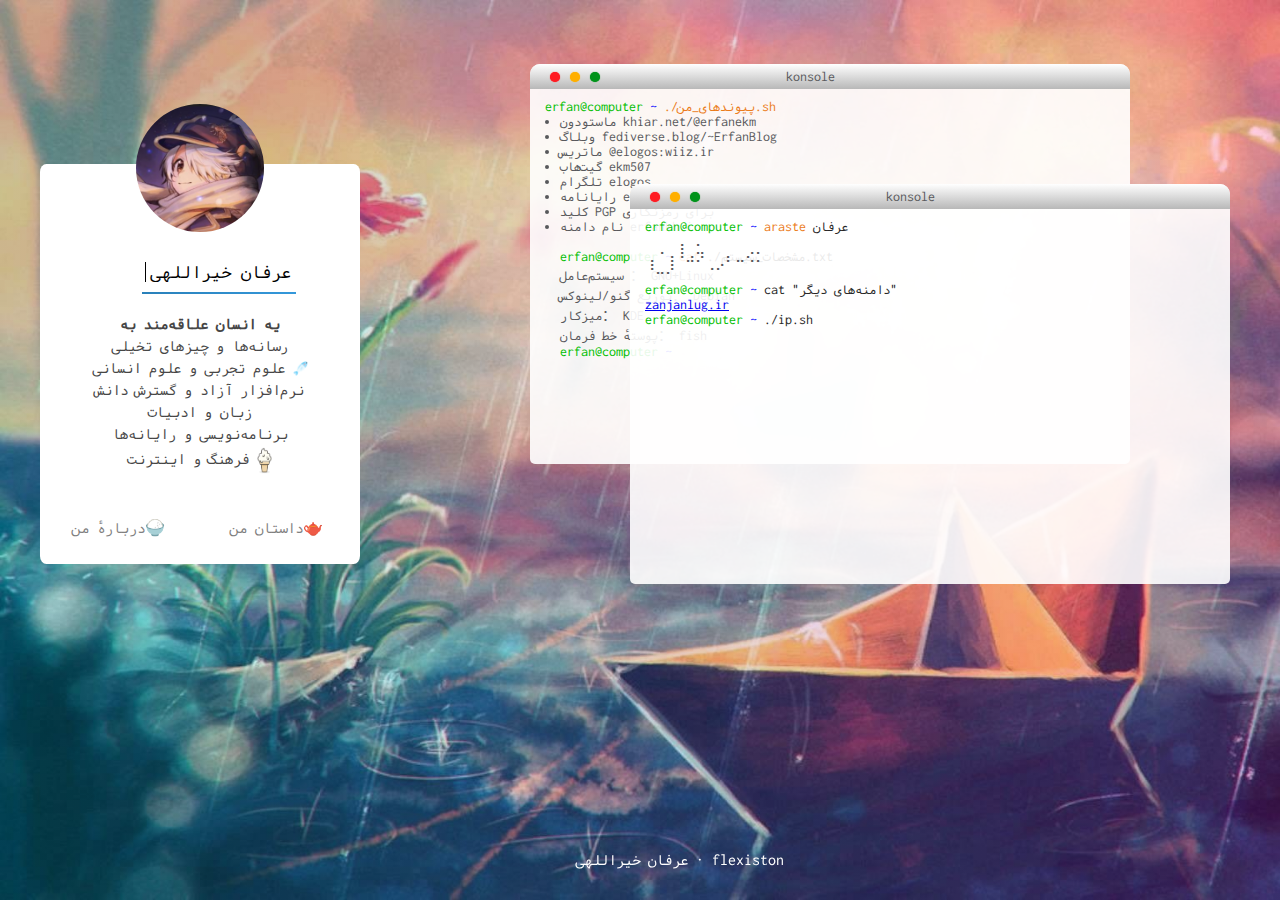
<file: index.html>
<!DOCTYPE html>
<html lang="zh-CN">

<head>
    <meta charset="UTF-8">
    <meta name="viewport"
        content="width=device-width,initial-scale=1.0,maximum-scale=1.0,minimum-scale=1.0,user-scalable=no">

    <title>عرفان</title>
    <meta name="description"
        content="erfan">
    <meta name="keywords" content="Flexiston,Flexistonの个人主页,主页,前端">
    <link rel="stylesheet" type="text/css" href="FiraCode.css">
    <link rel="stylesheet" type="text/css" href="flesx.css">
    <link rel="shortcut icon" href="./favicon.ico">
</head>

<body>
    <div id="box">
        <!-- 个人资料卡片 -->
        <div class="meBox">
            <!-- 头像 -->
            <div class="headPhoto"></div>
            <!-- 介绍 -->
            <div class="meBox-title" dir="auto">
                <p>عرفان خیراللهی</p>
                <div class="fg"></div>
            </div>
            <div class="meBox-text">
                <p><b>یه انسان علاقه‌مند به </b></p>
                <p>رسانه‌ها و چیزهای تخیلی</p>
                <p>علوم تجربی و علوم انسانی <img src="./img/fish.png" alt="冰激凌" style="width: 15px; vertical-align: middle;"></p>
                <p>نرم‌افزار آزاد و گسترش دانش</p>
                <p>زبان و ادبیات</p>
                <p>برنامه‌نویسی و رایانه‌ها</p>
                <p>فرهنگ و اینترنت <img src="./img/002.png" alt="冰激凌" style="width: 15px; vertical-align: middle;"></p>
            </div>
            <!-- 两个按钮 -->
            <div class="meBox-Button">
                <a href="about.html">دربارهٔ من🍚</a>
                <a href="bio.html">داستان من🫖</a>
            </div>
        </div>

        <!-- 伪终端介绍 -->
        <div id="cmdBox", dir="auto">
            <!-- 第一个终端 -->
            <div class="cmd">
                <!-- 三个按钮 -->
                <div class="click">
                    <div class="red"></div>
                    <div class="yellow"></div>
                    <div class="green"></div>
                </div>
                <!-- 顶部标题 -->
                <div class="title">
                    <span>konsole</span>
                </div>
                <!-- 终端内文字 -->
                <div class="cmdText", dir="ltr">
                    <span style="color: rgb(0, 190, 0);">erfan@computer</span>
                    <span style="color: blue;">~</span>
                    <span style="color: rgb(235, 124, 26);">./پیوندهای_من.sh</span>
                    <br />
                    <ul class="ul">
                        <li><a rel="me" href="https://khiar.net/@erfanekm">ماستودون khiar.net/@erfanekm</a></li>
                        <li><a href="https://fediverse.blog/~/ErfanBlog">وبلاگ fediverse.blog/~ErfanBlog</a></li>
                        <!-- <li><a href="https://farkascity.org/erfan/">روزمره‌ها farkascity.org/erfan</a></li>
                        <li><a href="https://writ.ee/erfan/">چیزهای تخیلی writ.ee/erfan</a></li> -->
                        <li>ماتریس @elogos:wiiz.ir</a></li>
                        <li><a href="https://github.com/ekm507">گیت‌هاب ekm507 </a></li>
                        <li><a href="https://t.me/elogos">تلگرام elogos </a></li>
                        <li><a href="mailto:ekm507@gmail.com">رایانامه ekm507@gmail.com </a></li>
                        <li><a href="./pgpkey.asc">کلید PGP برای رمزنگاری </a></li>
                        <li><a href="https://erfankh.ir">نام دامنه erfankh.ir </a></li>

                    <br />
                    <span style="color: rgb(0, 190, 0);">erfan@computer</span>
                    <span style="color: blue;">~</span>
                    <span style="color: rgb(235, 124, 26);">cat</span>
                    <span style="color: rgb(39, 39, 39);"> ./مشخصات_سیستم.txt</span>
                    <p>سیستم‌عامل ： GNU+Linux</p>
                    <p>توزیع گنو/لینوکس： Debian</p>
                    <p>میزکار： KDE</p>
                    <p>پوستهٔ خط فرمان： fish</p>
                    <span style="color: rgb(0, 190, 0);">erfan@computer</span>
                    <span style="color: blue;">~</span>
                </div>
            </div>
            <!-- 第二个终端 -->
            <div class="cmd cmd2">
                <!-- 三个按钮 -->
                <div class="click">
                    <div class="red"></div>
                    <div class="yellow"></div>
                    <div class="green"></div>
                </div>
                <!-- 顶部标题 -->
                <div class="title">
                    <span>konsole</span>
                </div>
                <!-- 终端内文字 -->
                <div class="cmdText">
                    <span style="color: rgb(0, 190, 0);">erfan@computer</span>
                    <span style="color: blue;">~</span>
                    <span style="color: rgb(235, 124, 26);">araste</span>
                    <span style="color: rgb(39, 39, 39);"> عرفان</span>
                    <br>
                        ⠀⠀⠀⢠⠀⠄⠀⠀⠀⠀⠀⠀
                    <br>
                    ⢠⠈⢰⠘⠴⠝⠀⢀⠆⠤⠪⠅
                    <br>
                        ⠈⠒⠊⠀⠀⠀⠈⠁⠀⠀⠀⠀

                    <br>
                    <span style="color: rgb(0, 190, 0);">erfan@computer</span>
                    <span style="color: blue;">~</span>
                    <span style="color: rgb(39, 39, 39);">cat "دامنه‌های دیگر"</span>
                    
                    <p class="hito"> <a href="https://zanjanlug.ir"> zanjanlug.ir </a> </p>
                    <span style="color: rgb(0, 190, 0);">erfan@computer</span>
                    <span style="color: blue;">~</span>
                    <span style="color: rgb(39, 39, 39);">./ip.sh</span>
                    <p class="getip"></p>
                </div>
            </div>
        </div>
    </div>

    <!-- 页脚 -->
    <div id="footer">
        <p>عرفان خیراللهی ·  
            <a href="https://github.com/Flexiston/homepage" target="_blank" style="color:inherit">flexiston</a>
        </p>
    </div>
</body>

</html>
</file>
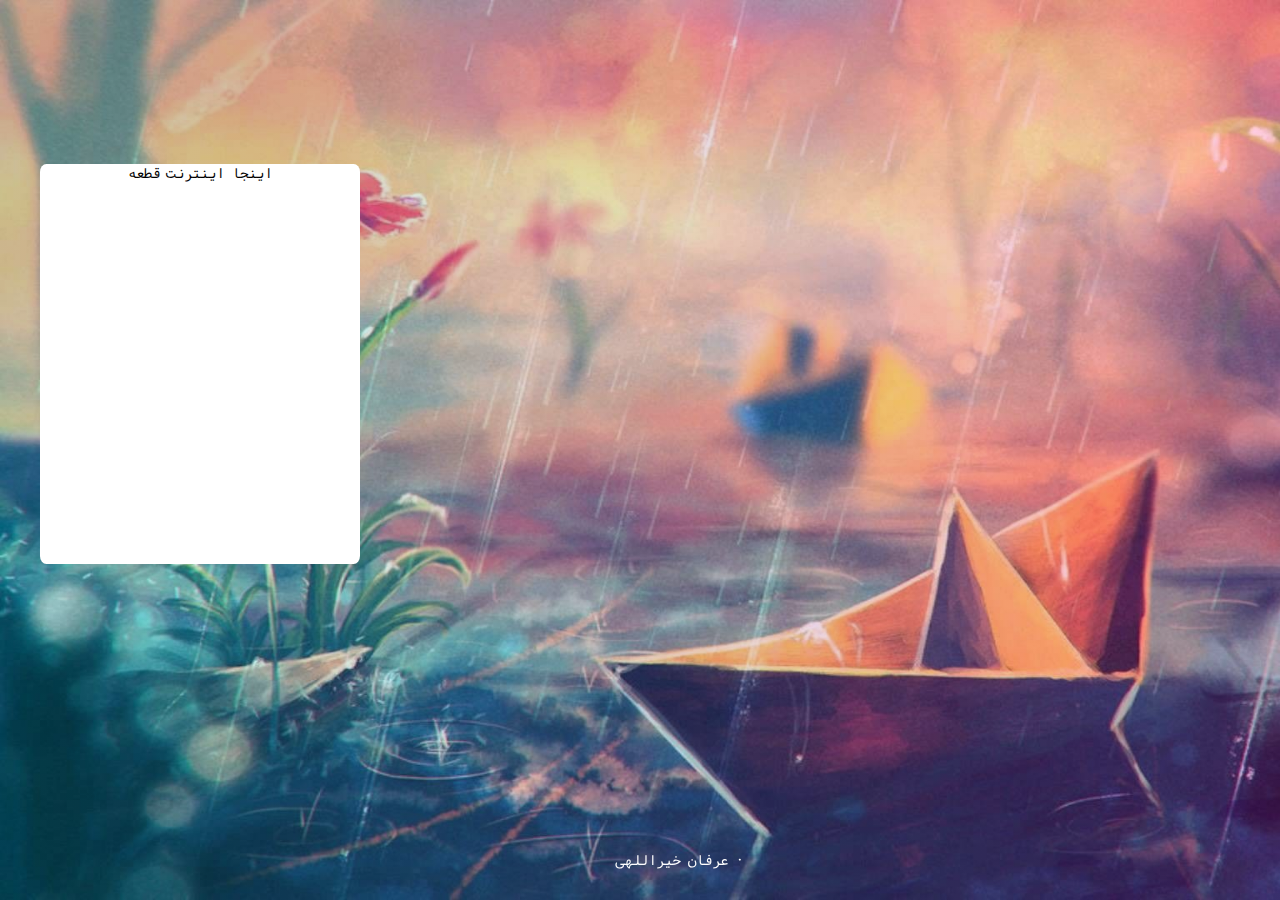
<file: f/index.html>
<!DOCTYPE html>
<html lang="zh-CN">

<head>
    <meta charset="UTF-8">
    <meta name="viewport"
        content="width=device-width,initial-scale=1.0,maximum-scale=1.0,minimum-scale=1.0,user-scalable=no">

    <title>عرفان</title>
    <meta name="description"
        content="erfan">
    <meta name="keywords" content="Flexiston,Flexistonの个人主页,主页,前端">
    <link rel="stylesheet" type="text/css" href="../FiraCode.css">
    <link rel="stylesheet" type="text/css" href="../flesx.css">
    <link rel="shortcut icon" href="./favicon.ico">
</head>

<body>
    <div id="box">
        <!-- 个人资料卡片 -->
        <div class="meBox">
		<p>
		اینجا اینترنت قطعه
		</p>
            <!-- 头像 -->
            </div>
        </div>
    </div>

    <!-- 页脚 -->
    <div id="footer">
        <p>عرفان خیراللهی ·  
        </p>
    </div>
</body>

</html>
</file>
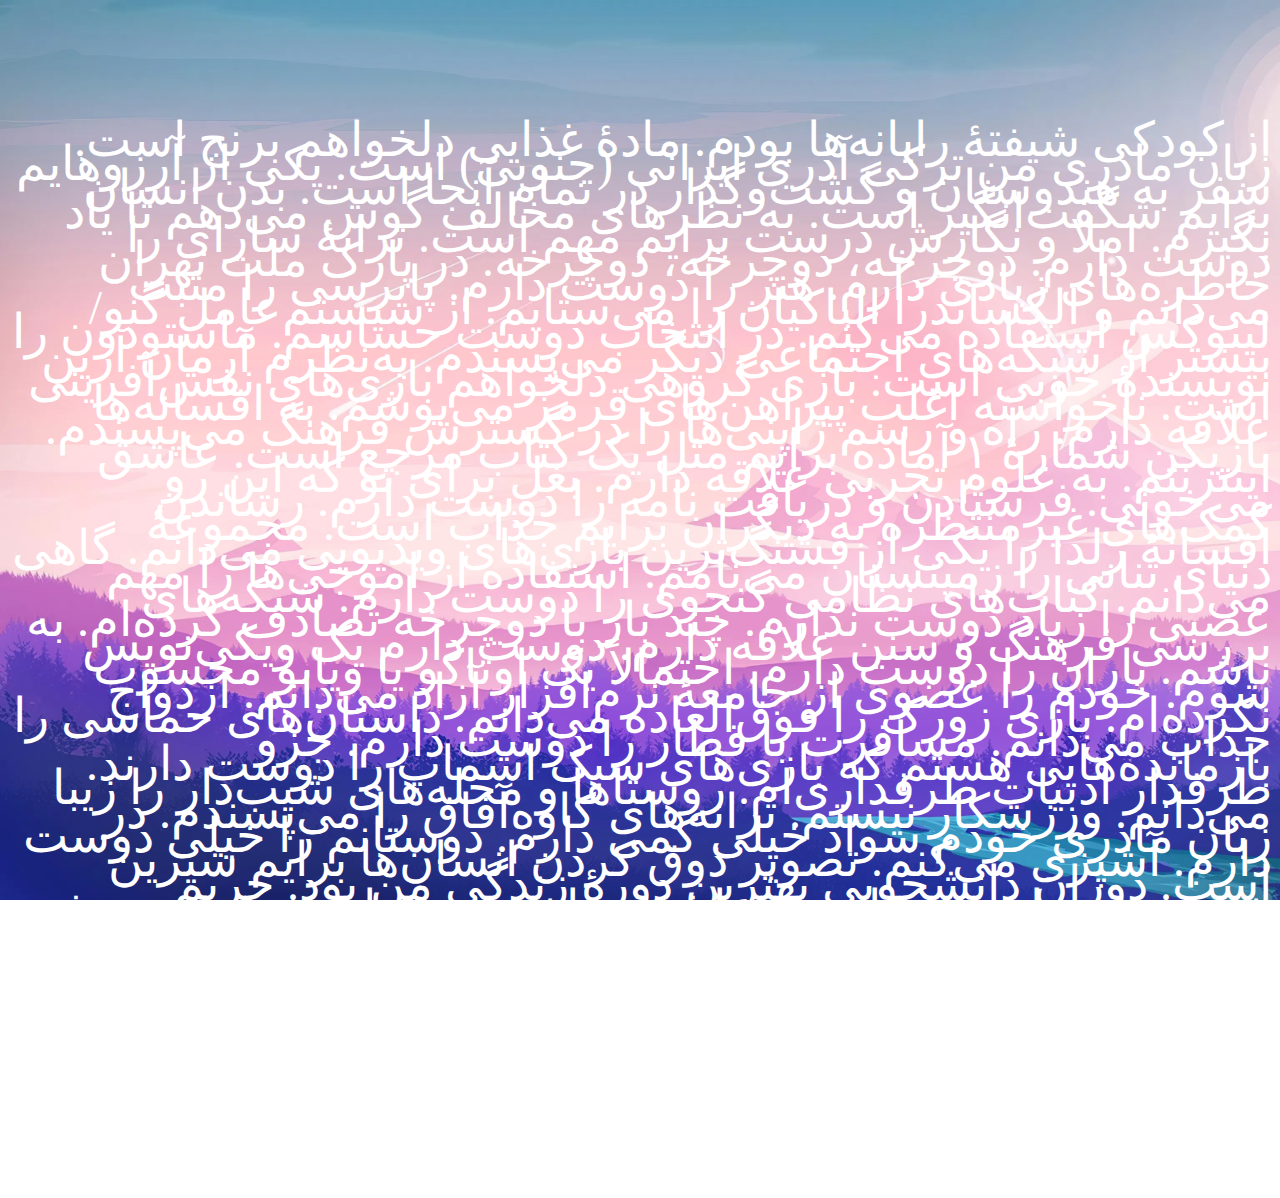
<file: about.html>
<!DOCTYPE html>
<html>
    <head>
        <title>دربارهٔ من</title>
        <meta charset="UTF-8">
        <link rel="stylesheet" type="text/css" href="about_style.css">
        <!-- <link href="style.css" rel="stylesheet"> -->
    </head>
    <body>
       <div id="text", dir="rtl">
	<!--more than 100 lines needed here-->
            <span>از کودکی شیفتهٔ رایانه‌ها بودم.</span>
            <span>مادهٔ غذایی دلخواهم برنج است.</span>
            <span>زبان مادری من ترکی آذری ایرانی (جنوبی) است.</span>
            <span>یکی از آرزوهایم سفر به هندوستان و گشت‌وگذار در تمام آنجا است.</span>
            <span>بدن انسان برایم شگفت‌انگیز است.</span>
            <span>به نظرهای مخالف گوش می‌دهم تا یاد بگیرم.</span>
            <span>املا و نگارش درست برایم مهم است.</span>
            <span>ترانهٔ سارای را دوست دارم.</span>
            <span>دوچرخه، دوچرخه، دوچرخه.</span>
            <span>در پارک ملت تهران خاطره‌های زیادی دارم.</span>
            <span>هنر را دوست دارم.</span>
            <span>پایرسی را مثبت می‌دانم و الکساندرا الباکیان را می‌ستایم.</span>
            <span>از سیستم‌عامل گنو/لینوکس استفاده می‌کنم.</span>
            <span>در انتخاب دوست حساسم.</span>
            <span>ماستودون را بیشتر از شبکه‌های اجتماعی دیگر می‌پسندم.</span>
            <span>به‌نظرم آرمان آرین نویسندهٔ خوبی است.</span>
            <span>بازی گروهی دلخواهم بازی‌های نقش‌آفرینی است.</span>
            <span>ناخواسته اغلب پیراهن‌های قرمز می‌پوشم.</span>
            <span>به افسانه‌ها علاقه دارم.</span>
            <span>راه و رسم ژاپنی‌ها را در گسترش فرهنگ می‌پسندم.</span>
            <span>بازیکن شمارهٔ ۱ آماده برایم مثل یک کتاب مرجع است.</span>
            <span>عاشق اینترنتم.</span>
            <span>به علوم تجربی علاقه دارم.</span>
            <span>بغل برای تو که این رو می‌خونی.</span>
            <span>فرستادن و دریافت نامه را دوست دارم.</span>
            <span>رساندن کمک‌های غیرمنتظره به دیگران برایم جذاب است.</span>
            <span>مجموعهٔ افسانهٔ زلدا را یکی از قشنگ‌ترین بازی‌های ویدیویی می‌دانم.</span>
            <span>گاهی دنیای تنانی را زمینستان می‌نامم.</span>
            <span>استفاده از اموجی‌ها را مهم می‌دانم.</span>
            <span>کتاب‌های نظامی گنجوی را دوست دارم.</span>
            <span>شبکه‌های عصبی را زیاد دوست ندارم.</span>
            <span>چند بار با دوچرخه تصادف کرده‌ام.</span>
            <span>به بررسی فرهنگ و سنن علاقه دارم.</span>
            <span>دوست دارم یک ویکی‌نویس باشم.</span>
            <span>باران را دوست دارم.</span>
            <span>احتمالاً یک اوتاکو یا ویابو محسوب شوم.</span>
            <span>خودم را عضوی از جامعهٔ نرم‌افزار آزاد می‌دانم.</span>
            <span>ازدواج نکرده‌ام.</span>
            <span>بازی زورک را فوق‌العاده می‌دانم.</span>
            <span>داستان‌های حماسی را جذاب می‌دانم.</span>
            <span>مسافرت با قطار را دوست دارم.</span>
            <span>جزو بازمانده‌هایی هستم که بازی‌های سبک اشماپ را دوست دارند.</span>
            <span>طرفدار ادبیات طرفداری‌ام.</span>
            <span>روستاها و محله‌های شیب‌دار را زیبا می‌دانم.</span>
            <span>ورزشکار نیستم.</span>
            <span>ترانه‌های کاوه‌آفاق را می‌پسندم.</span>
            <span>در زبان مادری خودم سواد خیلی کمی دارم.</span>
            <span>دوستانم را خیلی دوست دارم.</span>
            <span>آشپزی می‌کنم.</span>
            <span>تصویر ذوق کردن انسان‌ها برایم شیرین است.</span>
            <span>دوران دانشجویی بهترین دورهٔ زندگی من بود.</span>
            <span>حریم خصوصی برایم مهم است.</span>
            <span>عاشق ساختن چیزهای جدیدم.</span>
            <span>همیشه دلیلی برای هیجان داشتن برای آینده پیدا می‌کنم یا می‌سازم.</span>
            <span>دوست دارم زبان ژاپنی را یاد بگیرم.</span>
            <span>دوست‌های برخط زیادی دارم.</span>
            <span>مجموعهٔ راهنمای کهکشان را یک داستان بسیار زیبا می‌دانم.</span>
            <span>سالم‌ام.</span>
            <span>نوشیدنی گازدار دلخواهم دلستر هلویی است.</span>
            <span>صدای سماور روشن و آب درحال‌جوشیدن را دوست دارم.</span>
            <span>باد را دوست ندارم.</span>
            <span>کتاب کلیدر را قشنگ می‌دانم.</span>
            <span>عاشق فعالیت‌های اجتماعی هستم.</span>
            <span>از پردازش صدا و تصویر خوشم می‌آید.</span>
            <span>چیزهای تخیلی را دوست دارم.</span>
            <span>گاهی از چشمه‌های اطراف آب می‌نوشم.</span>
            <span>زبان و ادبیات فارسی را دوست دارم.</span>
            <span>شهاب، ماهواره و فال نیک.</span>
            <span>گاهی داستان‌های شفاهی طنز نقل می‌کنم.</span>
            <span>خرده‌فرهنگ یامی‌کاوایی را دوست ندارم.</span>
            <span>بمرانی خوانندهٔ خوبی است.</span>
            
        </div>
    </body>
</html>
</file>
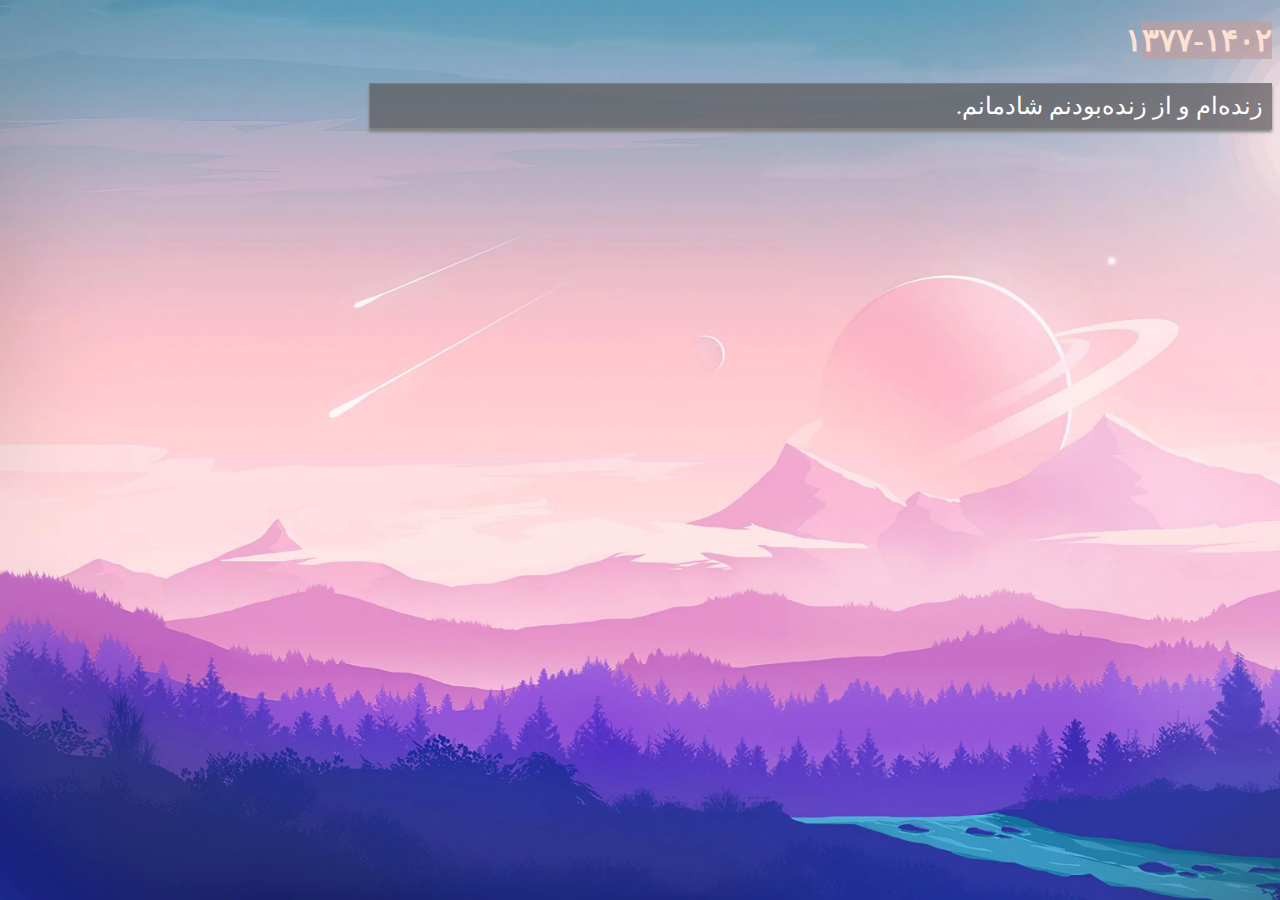
<file: bio.html>
<!DOCTYPE html>
<html>
    <head>
        <title>داستان زندگی من</title>
        <meta charset="UTF-8">
    </head>
    <body dir="rtl">
        <style>
         body {
             font-family:"Vazir Code";
             color:rgb(255, 255, 255);
             background-color: black;
             background-image: url('./img/banner2.webp');
             background-repeat: no-repeat;
             background-attachment: fixed;
             background-size: cover;

         }


        h1 {
             color:#ffe1d4;
             background: rgba(192, 157, 157, 0.685);
             max-width: 130px;

        }
         p {
             font-size:150%;
             background: rgba(88, 84, 84, 0.685);
             border: 1px solid gray;
             box-shadow: 0 3px 3px gray;
             width:70%;
             min-width: 500px;
             max-width: 1000px;
             padding: 8px;
         }
        </style>
        <!-- 
        1. 🌄 Awakened by the dawn's first brushstroke, a story unfolded in the hues of possibility, where melodies of existence intertwined with the symphony of time.
        
        2. 📚 Within the pages of ancient manuscripts and ink-stained tomes, a collection of wisdom and knowledge embraced the spirit of inquiry and illuminated the path.
        
        3. ⛵️ Guided by the currents of curiosity, a ship set sail upon an ocean of experiences, navigating through serene waters and tempestuous tides alike.
        
        4. 🚶‍♂️ Stepping upon the mosaic of cobblestones, a wanderer embarked on a dance with destinations, leaving behind imprints of footsteps on roads less traveled.
        
        5. 🌿 Amongst the seasons' kaleidoscope, a seed rooted deep in the fertile soil, growing branches that sprawled towards the sky, reaching for the sunlight's caress.
        
        6. 🌌 Boundlessly expansive, the cosmos whispered tales of infinite possibilities, as stardust swirled and constellations breathed life into dreams and aspirations.
        
        7. 🎭 Cloaked in masks woven from laughter and tears, the theater of emotions unfolded, where tragedy and triumph twirled hand in hand upon life's grand stage.
        
        8. 🗝️ Unlocking the doors of connection, a key forged of compassion and empathy offered solace in humble exchanges, where hearts entwined in shared stories.
        
        9. 🌱 Rooted within the ecosystem of humanity, a ripple of impact cascaded through interactions, nurturing growth and harmony in the intricate web of existence.
        
        10. 🌅 Now, as the sun casts its golden farewell upon the horizon, a symphony of memories and experiences stand as living testaments to a life bound by purpose and passion.
         -->
        

        <h1>۱۳۷۷-۱۴۰۲</h1>
	<p>زنده‌ام و از زنده‌بودنم شادمانم.</p>

    </body>
</html>
</file>
<file: FiraCode.css>
* {
    font-family: Vazir Code;
}

/* @font-face {
    font-family: 'Vazir Code';
    font-weight: 500;
    font-style: normal;
    src: url(Vazir-Code.ttf);
} */

@font-face {
    font-family: Vazir Code;
    font-weight: bold;
    src: url('Vazir-Code.eot');
    src: url('Vazir-Code.eot?#iefix') format('embedded-opentype'),
         url('Vazir-Code.woff') format('woff'),
         url('Vazir-Code.ttf') format('truetype');
    font-weight: normal;
  }
  
  @font-face {
    font-family: Vazir Code Hack;
    src: url('Vazir-Code-Hack.eot');
    src: url('Vazir-Code-Hack.eot?#iefix') format('embedded-opentype'),
         url('Vazir-Code-Hack.woff') format('woff'),
         url('Vazir-Code-Hack.ttf') format('truetype');
    font-weight: normal;
  }
  
  pre, code {
    font-family: 'Vazir Code', 'Vazir Code Hack', monospaced;
  }
</file>
<file: flesx.css>
* {
    margin: 0;
    padding: 0;
}

html, body {
    width: 100%;
    height: 100%;
}

body {
    background-image: linear-gradient(to left, rgba(255, 0, 149, 0.2), rgba(0, 247, 255, 0.2)), url(img/3197809.jpg);
    background-repeat: no-repeat;
    background-attachment: fixed;
    background-size: cover;
}

#box {
    /* background-color: red; */
    width: 1200px;
    height: 100px;
    margin: 0 auto;
    padding-top: 5%;
}

.meBox {
    float: left;
    width: 20rem;
    height: 25rem;
    background-color: white;
    margin-top: 100px;
    border-radius: 2%;
    transition: all 0.3s;
    text-align: center;
}

.meBox:hover {
    width: 21rem;
    height: 26rem;
    margin: 95px 0 0 -5px;
    box-shadow: 0 0 10px rgba(0, 0, 0, 0.4);
}

.headPhoto {
    width: 8rem;
    height: 8rem;
    background: url('img/tega.png') no-repeat;
    background-size: cover;
    border-radius: 50%;
    position: relative;
    top: -15%;
    left: 50%;
    margin-left: -4rem;
    transition: all 0.3s;
}

.meBox:hover .headPhoto {
    width: 10rem;
    height: 10rem;
    margin: -0.5rem 0 0 -.5rem;
    transform: rotate(360deg);
}

.headPhoto:hover {
    box-shadow: 0 0 10px rgba(0, 0, 0, 0.3);
}

.meBox-title {
    width: 12em;
    margin: 0 auto;
}

@keyframes typing {
    from {
        width: 0;
    }
}

@keyframes blink-caret {
    50% {
        border-color: transparent;
    }
}

.meBox-title p {
    font-size: 1.2rem;
    border-left: .1em solid;
    width: 15ch;
    white-space: nowrap;
    overflow: hidden;
    animation: typing 1s steps(30, end), blink-caret .3s step-end infinite alternate;
    margin: -30px 0 0 90px;
    transition: all 0.3s;
}

.meBox:hover .meBox-title p {
    font-size: 1.3rem;
}

.meBox-title .fg {
    width: 80%;
    height: 2px;
    background-image: linear-gradient(to left, #3498db, #2980b9);
    margin: 5% 0 0 10%;
}

.meBox-text {
    width: 80%;
    height: 45%;
    overflow: hidden;
    text-align: center;
    color: rgb(70, 70, 70);
    animation-name: meBox-text;
    animation-duration: 2s;
    animation-fill-mode: forwards;
    margin: 5% 0 0 10%;
    transition: all 0.3s;
}

.meBox-text p {
    margin-top: 5px;
}

.meBox:hover .meBox-text {
    font-size: 1.05rem;
}

@keyframes meBox-text {
    0% {
        transform: translateY(50px);
        color: white;
    }

    100% {
        transform: translateY(0);
        color: rgb(70, 70, 70);
    }
}

.meBox-Button {
    width: 100%;
}

.meBox-Button a {
    display: inline-block;
    float: left;
    width: 158px;
    height: 50px;
    margin-top: 13px;
    line-height: 50px;
    text-decoration: none;
    color: gray;
    transition: all 0.3s;
}

.meBox-Button a:hover {
    color: rgb(0, 132, 255);
    font-size: 1.2rem;
}

.meBox:hover .meBox-Button a {
    width: 165px;
    margin-top: 10px;
}

#cmdBox {
    width: 710px;
    height: 550px;
    float: right;
    /* background-color: green; */
}

.cmd {
    width: 600px;
    height: 400px;
    border-radius: 10px 10px 5px 5px;
    overflow: hidden;
    background-color: rgba(255, 255, 255, 0.9);
    transition: all 0.3s;
    font-size: 14px;
    color: rgb(88, 89, 92);
    position: relative;
    top: 0;
    left: 0;
}

.cmd:hover {
    width: 610px;
    height: 410px;
    box-shadow: 0 0 10px rgba(0, 0, 0, 0.4);
    margin: -5px 0 0 -5px;
    z-index: 1;
}

.cmd .title {
    width: 100%;
    height: 25px;
    background-image: linear-gradient(to top, rgb(184, 184, 184), white);
    font-size: 14px;
    line-height: 25px;
}

.cmd .title span {
    display: inline-block;
    width: 70%;
    text-align: center;
    /* background-color: red; */
}

.cmd .click {
    margin-left: 10px;
    float: left;
}

.cmd .click div {
    width: 10px;
    height: 10px;
    border-radius: 50%;
    margin: 8px 0 0 10px;
    float: left;
}

.cmd .click .red {
    background-color: #ff1b22;
    box-shadow: 0 0 1px #ff1b22;
}

.cmd .click .red:hover {
    background-color: #ff6268;
    box-shadow: 0 0 3px #ff1b22;
}

.cmd .click .yellow {
    background-color: #ffaf00;
    box-shadow: 0 0 1px #ffaf00;
}

.cmd .click .yellow:hover {
    background-color: #ffd373;
    box-shadow: 0 0 3px #ffaf00;
}

.cmd .click .green {
    background-color: #00931a;
    box-shadow: 0 0 1px #00931a;
}

.cmd .click .green:hover {
    background-color: rgb(0, 196, 36);
    box-shadow: 0 0 3px #00931a;
}

.cmdText {
    padding-top: 10px;
    padding-left: 15px;
}

.cmd2 {
    position: relative;
    top: -280px;
    left: 100px;
}

.cmd2 .cmdText .ul {
    margin-left: 15px;
}

.cmd2 .cmdText .ul a {
    text-decoration: none;
    color: rgb(88, 89, 92);
}

.cmd2 .cmdText .ul a:hover {
    color: rgb(0, 132, 255);
}

.cmd .cmdText .ul {
    margin-left: 15px;
}

.cmd .cmdText .ul a {
    text-decoration: none;
    color: rgb(88, 89, 92);
}

.cmd .cmdText .ul a:hover {
    color: rgb(0, 132, 255);
}

#footer {
    width: 100%;
    color: white;
    float: left;
    text-align: center;
    position: fixed;
    bottom: 0;
    padding: 2em 2.5em;
    z-index: 11;
    transition: all .1s ease-out;
    /* background-color: blue; */
}

#footer:hover {
    background-color: rgba(255,255,255,.5);
    color: #464646;
}

@media screen and (max-height: 650px) and (min-width: 1110px)
{
    #footer {
        background-color: rgba(255,255,255,.5);
        color: #464646;
    }
}

#footer a {
    text-decoration: none;
    color: white;
}

#footer a:hover {
    color: rgb(0, 81, 255);
}

/* 自适应 */
@media screen and (max-width: 1250px) {
    #box {
        width: 100%;
    }

    .meBox {
        margin-left: 3%;
    }

    .meBox:hover {
        width: 21rem;
        height: 26rem;
        margin: 95px 0 0 2.5%;
    }

    #cmdBox {
        margin-right: 3%;
    }
}

@media screen and (max-width: 1120px) {
    .meBox {
        float: none;
        margin: 100px auto 100px;
    }

    .meBox:hover {
        width: 20rem;
        height: 25rem;
        margin: 105px auto 100px;
    }

    .meBox:hover .meBox-Button a {
        width: 158px;
        height: 50px;
        margin-top: 13px;
    }

    .meBox:hover .meBox-title p {
        font-size: 1.2rem;
    }

    .meBox:hover .headPhoto {
        width: 8rem;
        height: 8rem;
        margin: -0.5rem 0 0 -4rem;
        transform: rotate(360deg);
    }

    #cmdBox {
        float: none;
        margin: 0 auto 100px;
    }
    
    #footer {
        background-color: rgba(255,255,255,.5);
        color: #464646;
    }
}

@media screen and (max-width: 768px) {
    .meBox {
        width: 300px;
    }

    .meBox:hover {
        width: 300px;
        height: 25rem;
        margin: 100px auto 100px;
    }

    .meBox-Button a:hover {
        color: rgb(0, 132, 255);
    }

    .meBox:hover .meBox-Button a {
        width: 150px;
        margin-top: 13px;
    }

    .meBox:hover .meBox-title p {
        font-size: 1.2rem;
    }

    .meBox:hover .headPhoto {
        width: 8rem;
        height: 8rem;
        margin: -0.5rem 0 0 -4rem;
        transform: rotate(360deg);
    }

    .meBox:hover .meBox-text {
        font-size: 1rem;
    }

    .meBox-Button a {
        width: 150px;
    }

    #cmdBox {
        width: 100%;
        height: 850px;
    }

    .cmd {
        width: 90%;
        margin: 0 auto;
    }

    .cmd2 {
        position: relative;
        top: 20px;
        left: 0;
    }

    .cmd:hover {
        width: 90%;
        box-shadow: 0 0 10px rgba(0, 0, 0, 0.4);
        margin: 0 auto;
        z-index: 1;
    }
}
</file>
<file: about_style.css>
body {
	margin-top:10%;
	font-family:Vazir Code;
	/* background-color:black; */
	background-image: url("img/banner2.webp");
	background-repeat: no-repeat;
    background-attachment: fixed;
    background-size: cover;

	color:white;
        cursor: default;
}   
#text {
	font-size:300%;
	line-height:.5;
}   
#text span {
}   
	#text span:hover {
	color: black;
	background-color:white;
}
</file>
